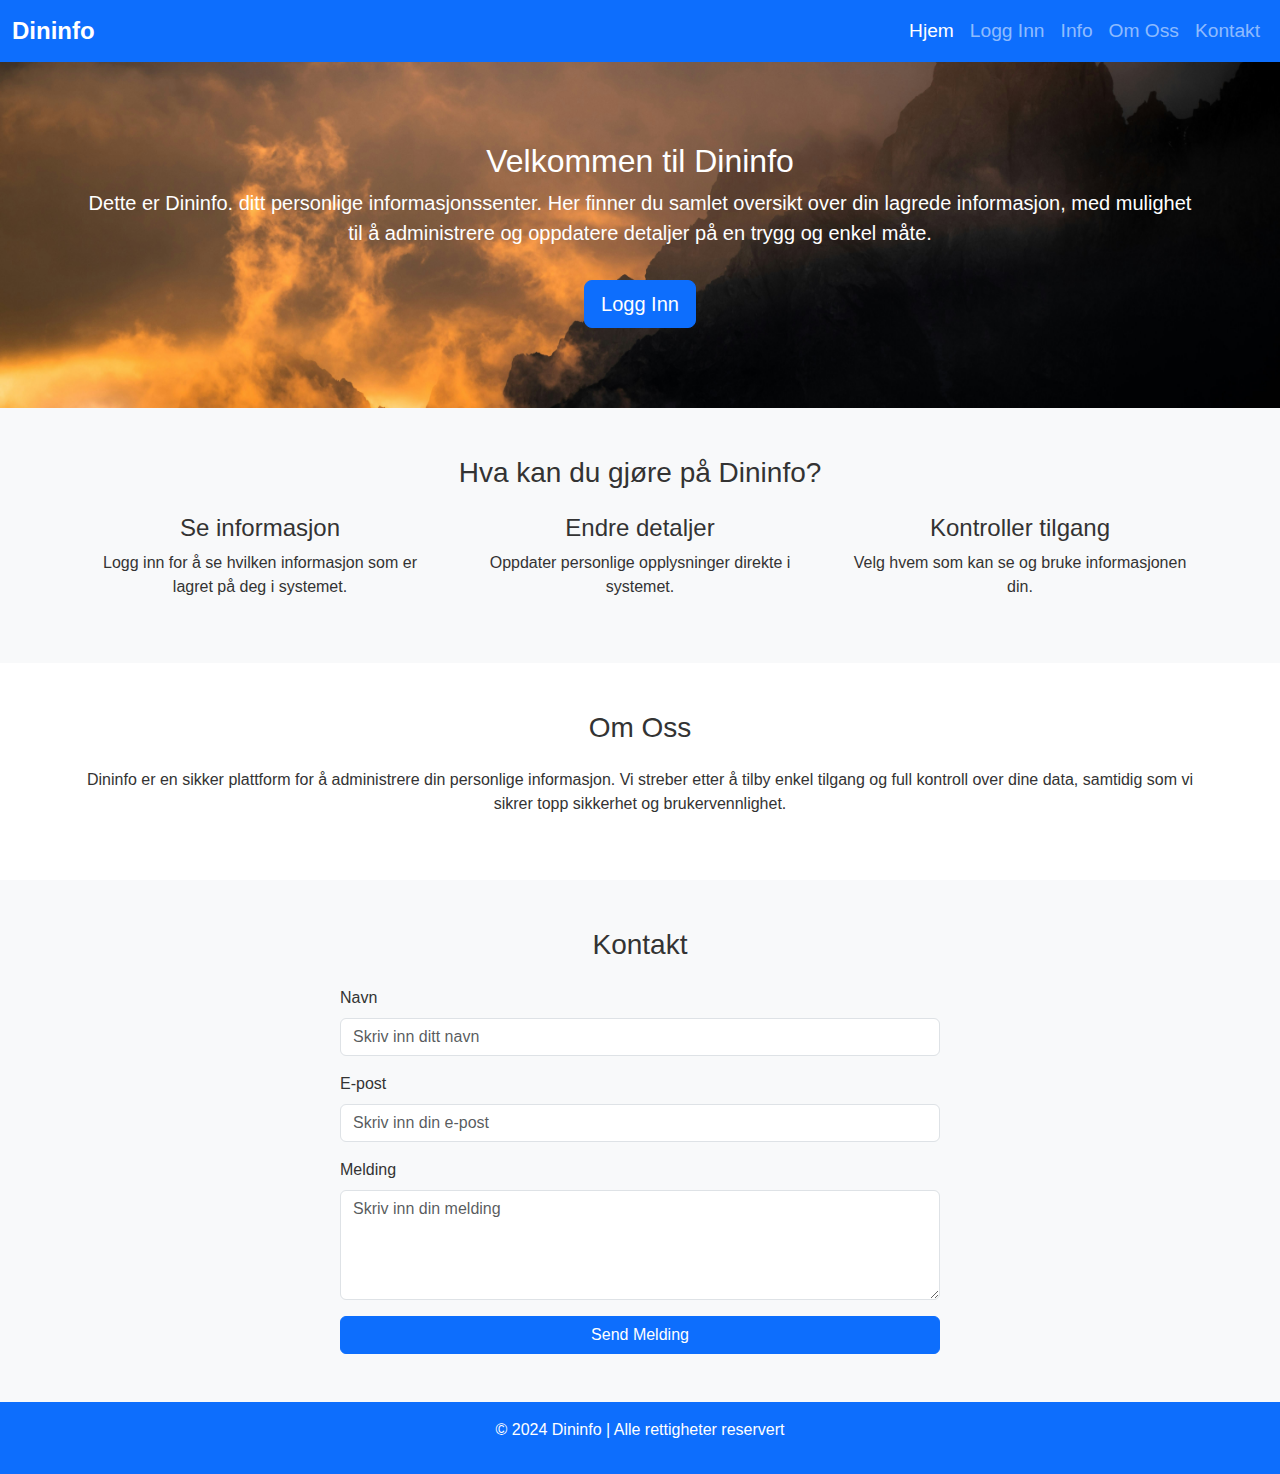
<file: index.html>
<!DOCTYPE html>
<html lang="no">
<head>
    <meta charset="UTF-8">
    <meta name="viewport" content="width=device-width, initial-scale=1.0">
    <title>Dininfo</title>
    <link href="https://cdn.jsdelivr.net/npm/bootstrap@5.3.2/dist/css/bootstrap.min.css" rel="stylesheet">
    <link rel="stylesheet" href="css/style.css">
</head>
<body>
    <!-- Navbar -->
    <nav class="navbar navbar-expand-lg navbar-dark bg-primary">
        <div class="container-fluid">
            <a class="navbar-brand" href="#">Dininfo</a>
            <button class="navbar-toggler" type="button" data-bs-toggle="collapse" data-bs-target="#navbarNav" aria-controls="navbarNav" aria-expanded="false" aria-label="Toggle navigation">
                <span class="navbar-toggler-icon"></span>
            </button>
            <div class="collapse navbar-collapse" id="navbarNav">
                <ul class="navbar-nav ms-auto">
                    <li class="nav-item">
                        <a class="nav-link active" aria-current="page" href="#hero-section">Hjem</a>
                    </li>
                    <li class="nav-item">
                        <a class="nav-link" href="login.html">Logg Inn</a>
                    </li>
                    <li class="nav-item">
                        <a class="nav-link" href="#info-section">Info</a>
                    </li>
                    <li class="nav-item">
                        <a class="nav-link" href="#about-section">Om Oss</a>
                    </li>
                    <li class="nav-item">
                        <a class="nav-link" href="#contact-section">Kontakt</a>
                    </li>
                </ul>
            </div>
        </div>
    </nav>

    <!-- Hero Section -->
    <section id="hero-section" class="text-center">
        <div class="container">
            <h2>Velkommen til Dininfo</h2>
            <p class="lead">Dette er Dininfo. ditt personlige informasjonssenter. Her finner du samlet oversikt over din lagrede informasjon, med mulighet til å administrere og oppdatere detaljer på en trygg og enkel måte.</p>
            <a href="login.html" class="btn btn-primary btn-lg mt-3">Logg Inn</a>
        </div>
    </section>
    

    <!-- Info Section -->
    <section id="info-section" class="py-5 bg-light">
        <div class="container">
            <h3 class="text-center mb-4">Hva kan du gjøre på Dininfo?</h3>
            <div class="row text-center">
                <div class="col-md-4">
                    <h4>Se informasjon</h4>
                    <p>Logg inn for å se hvilken informasjon som er lagret på deg i systemet.</p>
                </div>
                <div class="col-md-4">
                    <h4>Endre detaljer</h4>
                    <p>Oppdater personlige opplysninger direkte i systemet.</p>
                </div>
                <div class="col-md-4">
                    <h4>Kontroller tilgang</h4>
                    <p>Velg hvem som kan se og bruke informasjonen din.</p>
                </div>
            </div>
        </div>
    </section>

    <!-- Om oss Section -->
    <section id="about-section" class="py-5 bg-white">
        <div class="container">
            <h3 class="text-center mb-4">Om Oss</h3>
            <p class="text-center">Dininfo er en sikker plattform for å administrere din personlige informasjon. Vi streber etter å tilby enkel tilgang og full kontroll over dine data, samtidig som vi sikrer topp sikkerhet og brukervennlighet.</p>
        </div>
    </section>

    <!-- Kontakt oss Section -->
    <section id="contact-section" class="py-5 bg-light">
        <div class="container">
            <h3 class="text-center mb-4">Kontakt</h3>
            <form class="mx-auto" style="max-width: 600px;">
                <div class="mb-3">
                    <label for="name" class="form-label">Navn</label>
                    <input type="text" id="name" name="name" class="form-control" placeholder="Skriv inn ditt navn" required>
                </div>
                <div class="mb-3">
                    <label for="email" class="form-label">E-post</label>
                    <input type="email" id="email" name="email" class="form-control" placeholder="Skriv inn din e-post" required>
                </div>
                <div class="mb-3">
                    <label for="message" class="form-label">Melding</label>
                    <textarea id="message" name="message" rows="4" class="form-control" placeholder="Skriv inn din melding" required></textarea>
                </div>
                <button type="submit" class="btn btn-primary w-100">Send Melding</button>
            </form>
        </div>
    </section>

    <!-- Footer -->
    <footer class="bg-primary text-white text-center py-3">
        <p>© 2024 Dininfo | Alle rettigheter reservert</p>
    </footer>

    <!-- Bootstrap JS -->
    <script src="https://cdn.jsdelivr.net/npm/bootstrap@5.3.2/dist/js/bootstrap.bundle.min.js"></script>
</body>
</html>
</file>
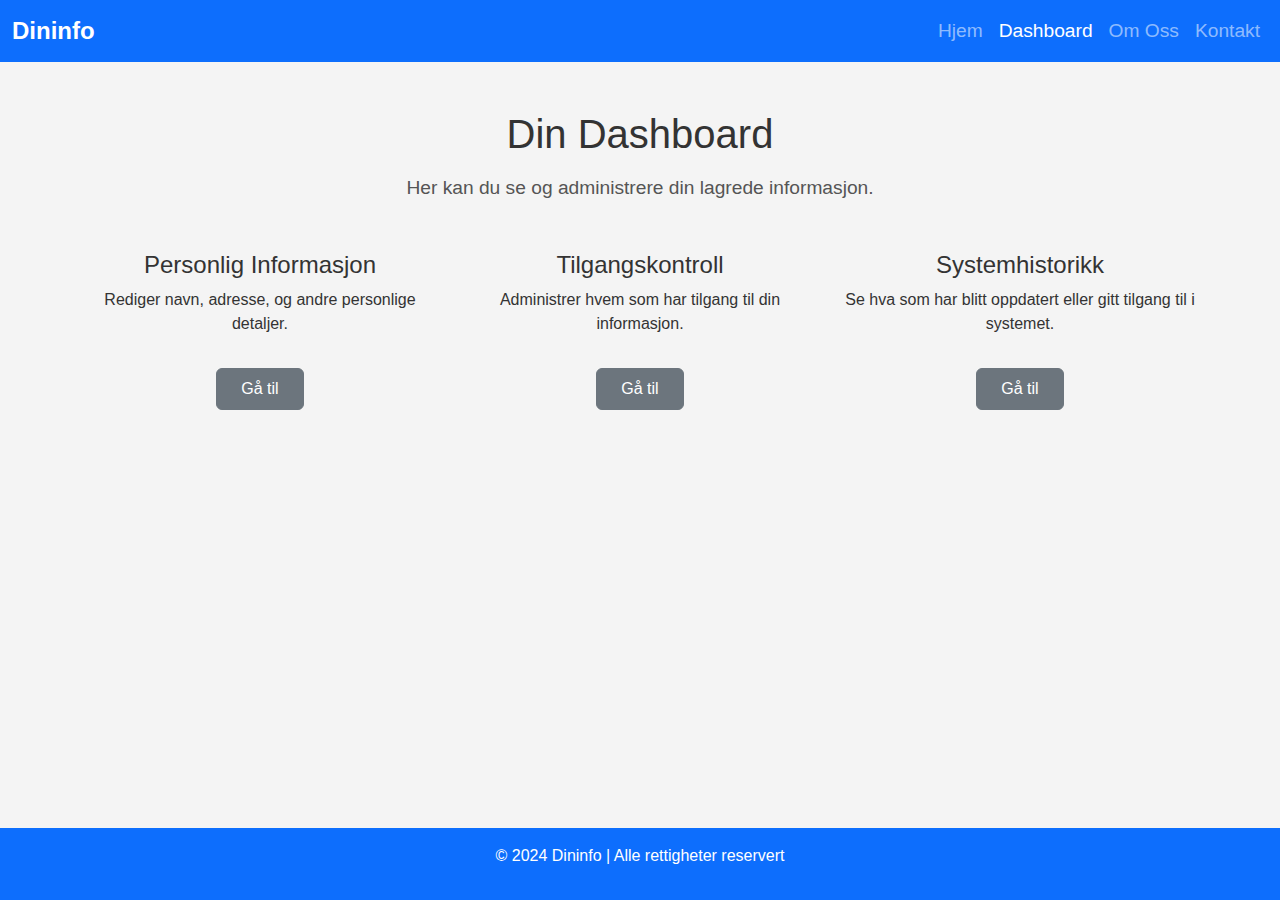
<file: dashboard.html>
<!DOCTYPE html>
<html lang="no">
<head>
    <meta charset="UTF-8">
    <meta name="viewport" content="width=device-width, initial-scale=1.0">
    <title>Dininfo - Dashboard</title>
    <link href="https://cdn.jsdelivr.net/npm/bootstrap@5.3.2/dist/css/bootstrap.min.css" rel="stylesheet">
    <link rel="stylesheet" href="css/style.css">
    <link rel="stylesheet" href="css/dashboard.css">
</head>
<body>
    <!-- Navbar -->
    <nav class="navbar navbar-expand-lg navbar-dark bg-primary">
        <div class="container-fluid">
            <a class="navbar-brand" href="index.html">Dininfo</a>
            <button class="navbar-toggler" type="button" data-bs-toggle="collapse" data-bs-target="#navbarNav" aria-controls="navbarNav" aria-expanded="false" aria-label="Toggle navigation">
                <span class="navbar-toggler-icon"></span>
            </button>
            <div class="collapse navbar-collapse" id="navbarNav">
                <ul class="navbar-nav ms-auto">
                    <li class="nav-item">
                        <a class="nav-link" href="index.html">Hjem</a>
                    </li>
                    <li class="nav-item">
                        <a class="nav-link active" aria-current="page" href="dashboard.html">Dashboard</a>
                    </li>
                    <li class="nav-item">
                        <a class="nav-link" href="index.html#about-section">Om Oss</a>
                    </li>
                    <li class="nav-item">
                        <a class="nav-link" href="index.html#contact-section">Kontakt</a>
                    </li>
                </ul>
            </div>
        </div>
    </nav>

    <!-- Main Content -->
    <main>
        <section class="py-5">
            <div class="container text-center">
                <h2>Din Dashboard</h2>
                <p class="lead">Her kan du se og administrere din lagrede informasjon.</p>
                <div class="row text-center mt-5">
                    <div class="col-md-4">
                        <h4>Personlig Informasjon</h4>
                        <p>Rediger navn, adresse, og andre personlige detaljer.</p>
                        <a href="personlig-info.html" class="btn btn-secondary">Gå til</a>
                    </div>
                    <div class="col-md-4">
                        <h4>Tilgangskontroll</h4>
                        <p>Administrer hvem som har tilgang til din informasjon.</p>
                        <a href="tilgangskontroll.html" class="btn btn-secondary">Gå til</a>
                    </div>
                    <div class="col-md-4">
                        <h4>Systemhistorikk</h4>
                        <p>Se hva som har blitt oppdatert eller gitt tilgang til i systemet.</p>
                        <a href="systemhistorikk.html" class="btn btn-secondary">Gå til</a>
                    </div>
                </div>
            </div>
        </section>
    </main>

    <!-- Footer -->
    <footer class="bg-primary text-white text-center py-3">
        <p>© 2024 Dininfo | Alle rettigheter reservert</p>
    </footer>

    <!-- Bootstrap JS -->
    <script src="https://cdn.jsdelivr.net/npm/bootstrap@5.3.2/dist/js/bootstrap.bundle.min.js"></script>
</body>
</html>
</file>
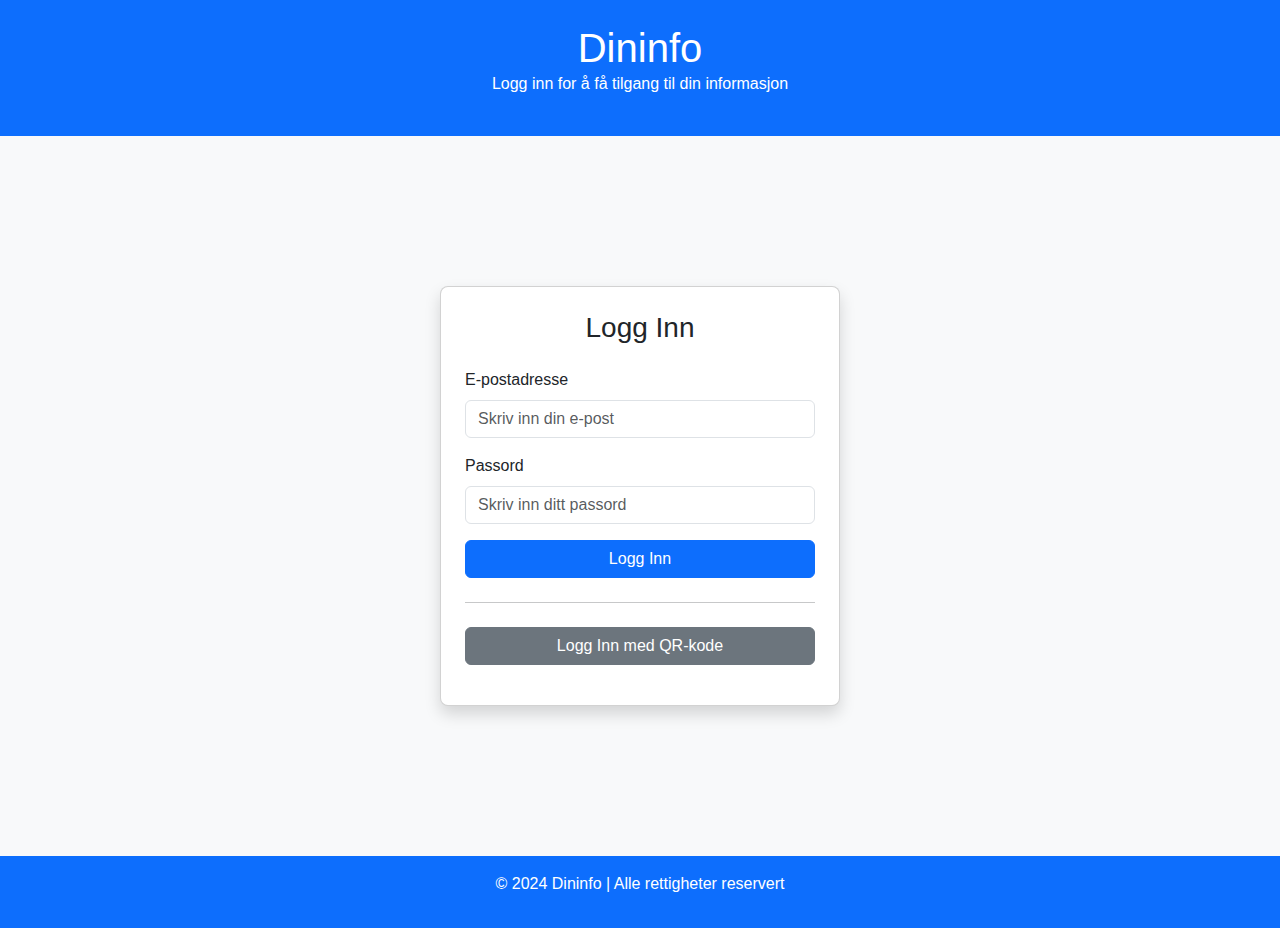
<file: login.html>
<!DOCTYPE html>
<html lang="no">
<head>
    <meta charset="UTF-8">
    <meta name="viewport" content="width=device-width, initial-scale=1.0">
    <title>Dininfo - Logg Inn</title>
    <link href="https://cdn.jsdelivr.net/npm/bootstrap@5.3.2/dist/css/bootstrap.min.css" rel="stylesheet">
    <link rel="stylesheet" href="css/login.css">
</head>
<body>
    <!-- Header -->
    <header class="bg-primary text-white text-center py-4">
        <a href="index.html" class="text-white text-decoration-none">
            <h1>Dininfo</h1>
        </a>
        <p>Logg inn for å få tilgang til din informasjon</p>
    </header>

    <!-- Login Form -->
    <section class="d-flex justify-content-center align-items-center" style="height: 80vh; background-color: #f8f9fa;">
        <div class="card shadow p-4" style="width: 100%; max-width: 400px;">
            <h3 class="text-center mb-4">Logg Inn</h3>
            <form id="login-form">
                <div class="mb-3">
                    <label for="email" class="form-label">E-postadresse</label>
                    <input type="email" id="email" name="email" class="form-control" placeholder="Skriv inn din e-post" required>
                </div>
                <div class="mb-3">
                    <label for="password" class="form-label">Passord</label>
                    <input type="password" id="password" name="password" class="form-control" placeholder="Skriv inn ditt passord" required>
                </div>
                <button type="submit" class="btn btn-primary w-100">Logg Inn</button>
            </form>

            <!-- QR Login -->
            <hr class="my-4">
            <button id="qr-login-btn" class="btn btn-secondary w-100">Logg Inn med QR-kode</button>
            <div id="qr-code-container" style="display: none; text-align: center; margin-top: 20px;">
                <p>Scan QR-koden med din telefon for å logge inn:</p>
                <img src="images/QR.png" alt="QR Code Placeholder" class="img-fluid">
            </div>

            
            <div id="alert-container" class="mt-3"></div>
        </div>
    </section>

    <!-- Footer -->
    <footer class="bg-primary text-white text-center py-3">
        <p>© 2024 Dininfo | Alle rettigheter reservert</p>
    </footer>

    <!-- Bootstrap JS -->
    <script src="https://cdn.jsdelivr.net/npm/bootstrap@5.3.2/dist/js/bootstrap.bundle.min.js"></script>
    <script src="js/login.js"></script> <!-- External JavaScript -->
</body>
</html>
</file>
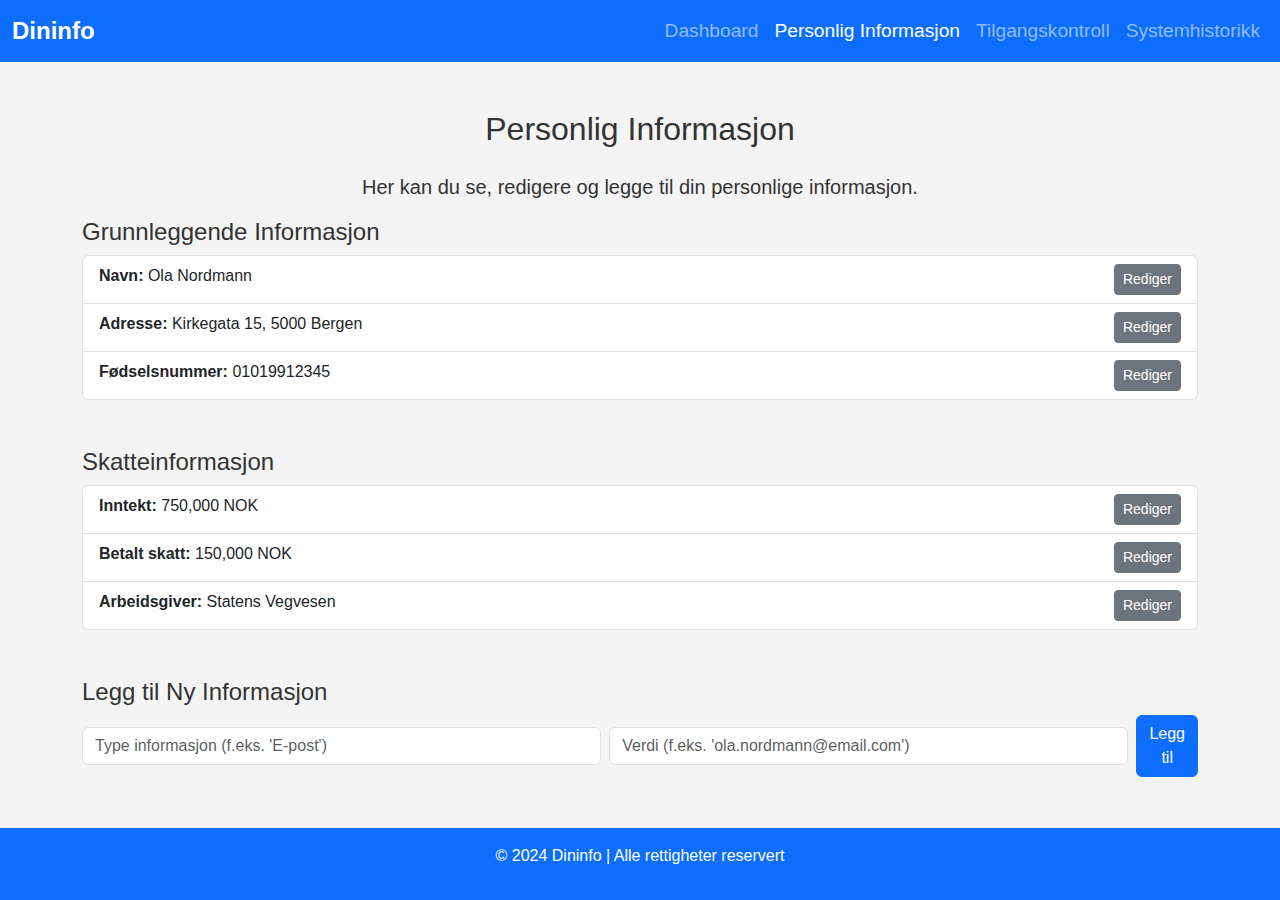
<file: personlig-info.html>
<!DOCTYPE html>
<html lang="no">
<head>
    <meta charset="UTF-8">
    <meta name="viewport" content="width=device-width, initial-scale=1.0">
    <title>Dininfo - Personlig Informasjon</title>
    <link href="https://cdn.jsdelivr.net/npm/bootstrap@5.3.2/dist/css/bootstrap.min.css" rel="stylesheet">
    <link rel="stylesheet" href="css/style.css">
</head>
<body>
    <!-- Navbar -->
    <nav class="navbar navbar-expand-lg navbar-dark bg-primary">
        <div class="container-fluid">
            <a class="navbar-brand" href="index.html">Dininfo</a>
            <button class="navbar-toggler" type="button" data-bs-toggle="collapse" data-bs-target="#navbarNav" aria-controls="navbarNav" aria-expanded="false" aria-label="Toggle navigation">
                <span class="navbar-toggler-icon"></span>
            </button>
            <div class="collapse navbar-collapse" id="navbarNav">
                <ul class="navbar-nav ms-auto">
                    <li class="nav-item">
                        <a class="nav-link" href="dashboard.html">Dashboard</a>
                    </li>
                    <li class="nav-item">
                        <a class="nav-link active" aria-current="page" href="personlig-info.html">Personlig Informasjon</a>
                    </li>
                    <li class="nav-item">
                        <a class="nav-link" href="tilgangskontroll.html">Tilgangskontroll</a>
                    </li>
                    <li class="nav-item">
                        <a class="nav-link" href="systemhistorikk.html">Systemhistorikk</a>
                    </li>
                </ul>
            </div>
        </div>
    </nav>

    <!-- Main Content -->
    <main class="py-5">
        <div class="container">
            <h2 class="text-center mb-4">Personlig Informasjon</h2>
            <p class="lead text-center">Her kan du se, redigere og legge til din personlige informasjon.</p>
            
            <!-- Personlig Info Section -->
            <div class="mb-5">
                <h4>Grunnleggende Informasjon</h4>
                <ul id="personal-info-list" class="list-group">
                    <li class="list-group-item">
                        <strong>Navn:</strong> <span class="info">Ola Nordmann</span>
                        <button class="btn btn-sm btn-secondary float-end edit-btn">Rediger</button>
                    </li>
                    <li class="list-group-item">
                        <strong>Adresse:</strong> <span class="info">Kirkegata 15, 5000 Bergen</span>
                        <button class="btn btn-sm btn-secondary float-end edit-btn">Rediger</button>
                    </li>
                    <li class="list-group-item">
                        <strong>Fødselsnummer:</strong> <span class="info">01019912345</span>
                        <button class="btn btn-sm btn-secondary float-end edit-btn">Rediger</button>
                    </li>
                </ul>
            </div>

            <!-- Skatte info Section -->
            <div class="mb-5">
                <h4>Skatteinformasjon</h4>
                <ul id="tax-info-list" class="list-group">
                    <li class="list-group-item">
                        <strong>Inntekt:</strong> <span class="info">750,000 NOK</span>
                        <button class="btn btn-sm btn-secondary float-end edit-btn">Rediger</button>
                    </li>
                    <li class="list-group-item">
                        <strong>Betalt skatt:</strong> <span class="info">150,000 NOK</span>
                        <button class="btn btn-sm btn-secondary float-end edit-btn">Rediger</button>
                    </li>
                    <li class="list-group-item">
                        <strong>Arbeidsgiver:</strong> <span class="info">Statens Vegvesen</span>
                        <button class="btn btn-sm btn-secondary float-end edit-btn">Rediger</button>
                    </li>
                </ul>
            </div>

            <!-- Legg til Section -->
            <div>
                <h4>Legg til Ny Informasjon</h4>
                <form id="add-info-form" class="d-flex align-items-center gap-2">
                    <input type="text" id="new-info-label" class="form-control" placeholder="Type informasjon (f.eks. 'E-post')" required>
                    <input type="text" id="new-info-value" class="form-control" placeholder="Verdi (f.eks. 'ola.nordmann@email.com')" required>
                    <button type="submit" class="btn btn-primary">Legg til</button>
                </form>
            </div>
        </div>
    </main>

    <!-- Footer -->
    <footer class="bg-primary text-white text-center py-3">
        <p>© 2024 Dininfo | Alle rettigheter reservert</p>
    </footer>

    <!-- Bootstrap JS -->
    <script src="https://cdn.jsdelivr.net/npm/bootstrap@5.3.2/dist/js/bootstrap.bundle.min.js"></script>
    <script src="js/personlig-info.js"></script> <!-- JavaScript for dynamic functionality -->
</body>
</html>
</file>
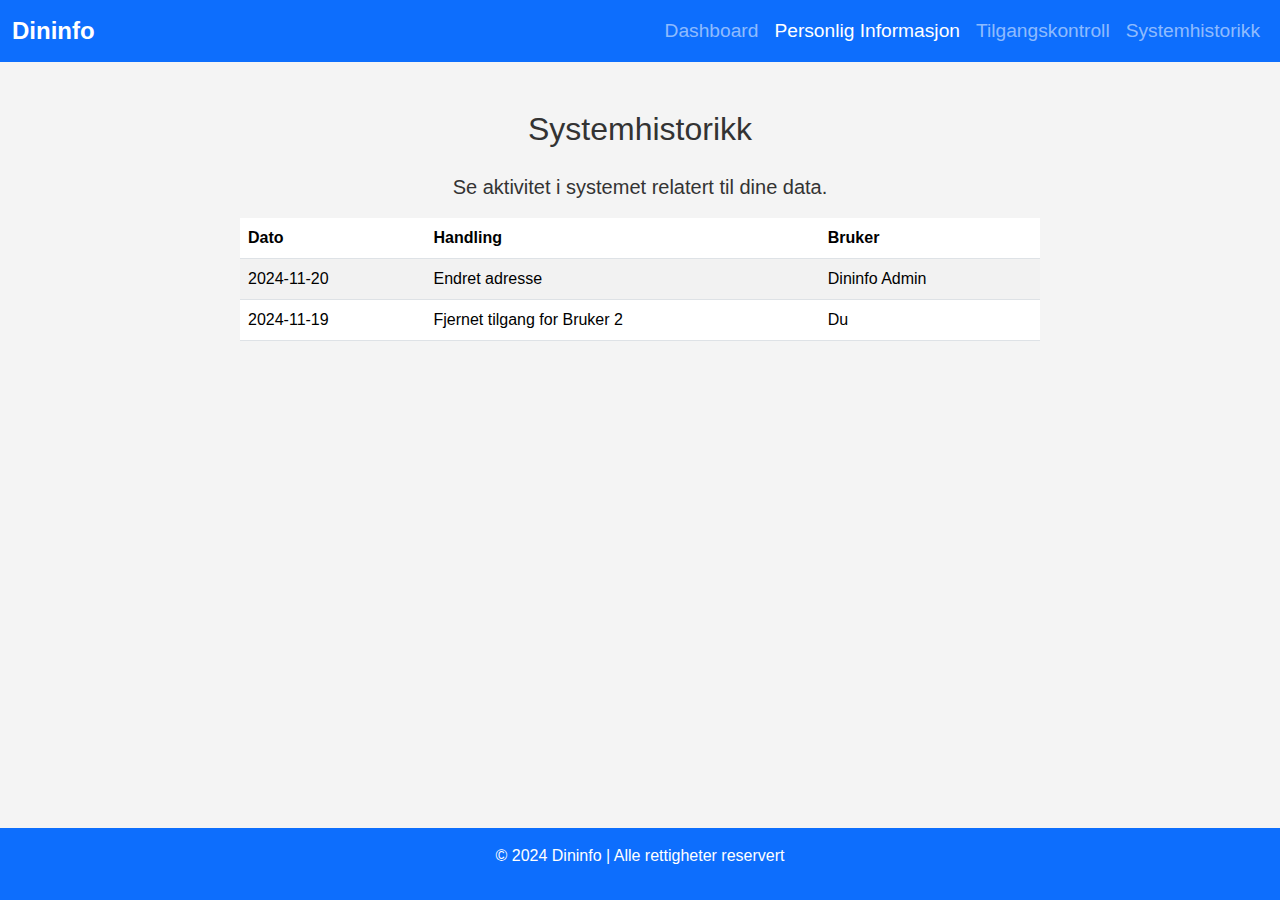
<file: systemhistorikk.html>
<!DOCTYPE html>
<html lang="no">
<head>
    <meta charset="UTF-8">
    <meta name="viewport" content="width=device-width, initial-scale=1.0">
    <title>Dininfo - Personlig Informasjon</title>
    <link href="https://cdn.jsdelivr.net/npm/bootstrap@5.3.2/dist/css/bootstrap.min.css" rel="stylesheet">
    <link rel="stylesheet" href="css/style.css">
</head>
<body>
    <!-- Navbar -->
    <nav class="navbar navbar-expand-lg navbar-dark bg-primary">
        <div class="container-fluid">
            <a class="navbar-brand" href="index.html">Dininfo</a>
            <button class="navbar-toggler" type="button" data-bs-toggle="collapse" data-bs-target="#navbarNav" aria-controls="navbarNav" aria-expanded="false" aria-label="Toggle navigation">
                <span class="navbar-toggler-icon"></span>
            </button>
            <div class="collapse navbar-collapse" id="navbarNav">
                <ul class="navbar-nav ms-auto">
                    <li class="nav-item">
                        <a class="nav-link" href="dashboard.html">Dashboard</a>
                    </li>
                    <li class="nav-item">
                        <a class="nav-link active" aria-current="page" href="personlig-info.html">Personlig Informasjon</a>
                    </li>
                    <li class="nav-item">
                        <a class="nav-link" href="tilgangskontroll.html">Tilgangskontroll</a>
                    </li>
                    <li class="nav-item">
                        <a class="nav-link" href="systemhistorikk.html">Systemhistorikk</a>
                    </li>
                </ul>
            </div>
        </div>
    </nav>

    <!-- Main Content -->
    <main class="py-5">
        <h2 class="text-center mb-4">Systemhistorikk</h2>
        <p class="lead text-center">Se aktivitet i systemet relatert til dine data.</p>
        <table class="table table-striped mx-auto" style="max-width: 800px;">
            <thead>
                <tr>
                    <th>Dato</th>
                    <th>Handling</th>
                    <th>Bruker</th>
                </tr>
            </thead>
            <tbody>
                <tr>
                    <td>2024-11-20</td>
                    <td>Endret adresse</td>
                    <td>Dininfo Admin</td>
                </tr>
                <tr>
                    <td>2024-11-19</td>
                    <td>Fjernet tilgang for Bruker 2</td>
                    <td>Du</td>
                </tr>
            </tbody>
        </table>
        
    </main>

    <!-- Footer -->
    <footer class="bg-primary text-white text-center py-3">
        <p>© 2024 Dininfo | Alle rettigheter reservert</p>
    </footer>

    <!-- Bootstrap JS -->
    <script src="https://cdn.jsdelivr.net/npm/bootstrap@5.3.2/dist/js/bootstrap.bundle.min.js"></script>
</body>
</html>
</file>
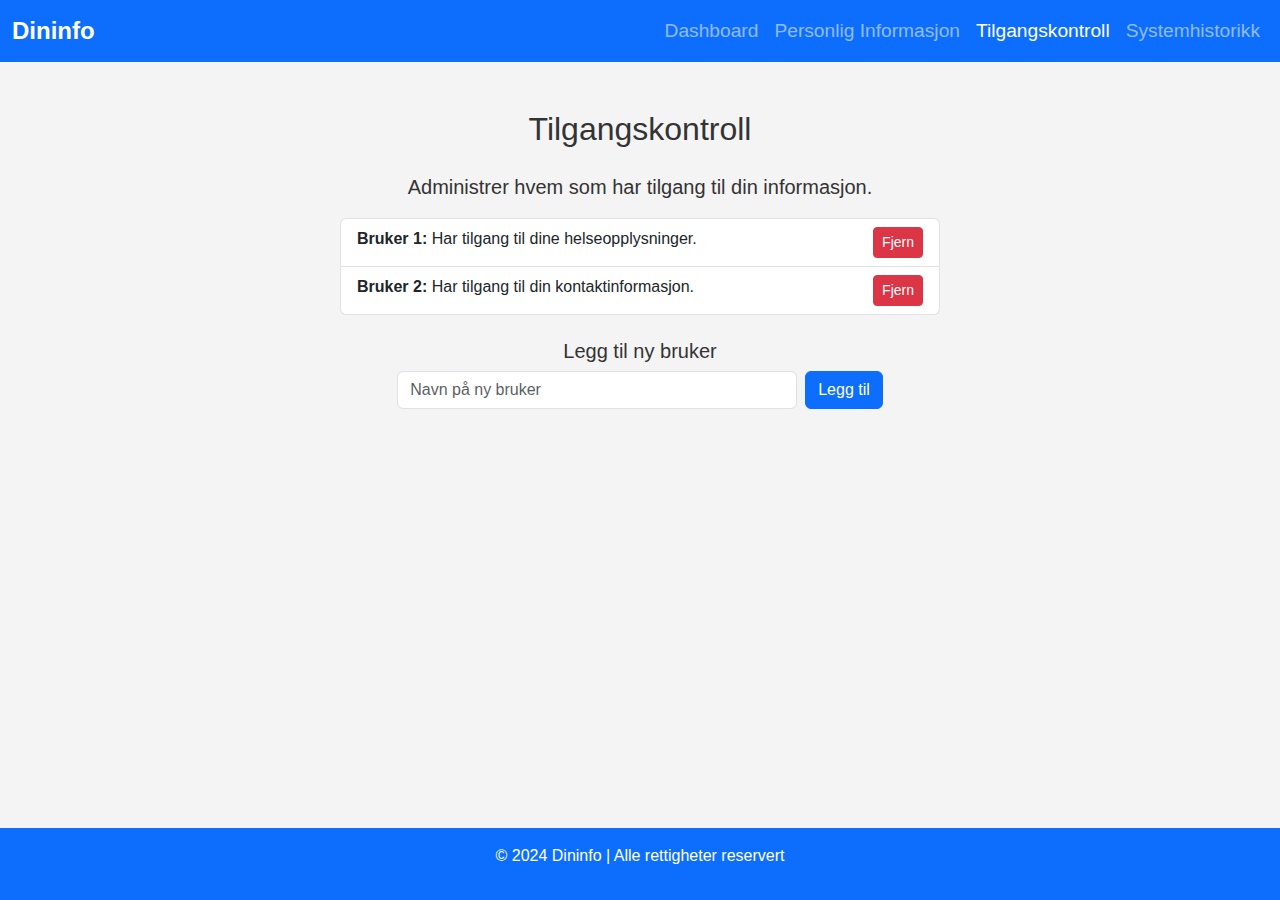
<file: tilgangskontroll.html>
<!DOCTYPE html>
<html lang="no">
<head>
    <meta charset="UTF-8">
    <meta name="viewport" content="width=device-width, initial-scale=1.0">
    <title>Dininfo - Tilgangskontroll</title>
    <link href="https://cdn.jsdelivr.net/npm/bootstrap@5.3.2/dist/css/bootstrap.min.css" rel="stylesheet">
    <link rel="stylesheet" href="css/style.css">
</head>
<body>
    <!-- Navbar -->
    <nav class="navbar navbar-expand-lg navbar-dark bg-primary">
        <div class="container-fluid">
            <a class="navbar-brand" href="index.html">Dininfo</a>
            <button class="navbar-toggler" type="button" data-bs-toggle="collapse" data-bs-target="#navbarNav" aria-controls="navbarNav" aria-expanded="false" aria-label="Toggle navigation">
                <span class="navbar-toggler-icon"></span>
            </button>
            <div class="collapse navbar-collapse" id="navbarNav">
                <ul class="navbar-nav ms-auto">
                    <li class="nav-item">
                        <a class="nav-link" href="dashboard.html">Dashboard</a>
                    </li>
                    <li class="nav-item">
                        <a class="nav-link" href="personlig-info.html">Personlig Informasjon</a>
                    </li>
                    <li class="nav-item">
                        <a class="nav-link active" aria-current="page" href="tilgangskontroll.html">Tilgangskontroll</a>
                    </li>
                    <li class="nav-item">
                        <a class="nav-link" href="systemhistorikk.html">Systemhistorikk</a>
                    </li>
                </ul>
            </div>
        </div>
    </nav>

    <!-- Main Content -->
    <main class="py-5">
        <div class="container">
            <h2 class="text-center mb-4">Tilgangskontroll</h2>
            <p class="lead text-center">Administrer hvem som har tilgang til din informasjon.</p>
            <ul id="user-list" class="list-group mx-auto" style="max-width: 600px;">
                <li class="list-group-item">
                    <strong>Bruker 1:</strong> Har tilgang til dine helseopplysninger.
                    <button class="btn btn-danger btn-sm float-end remove-user-btn">Fjern</button>
                </li>
                <li class="list-group-item">
                    <strong>Bruker 2:</strong> Har tilgang til din kontaktinformasjon.
                    <button class="btn btn-danger btn-sm float-end remove-user-btn">Fjern</button>
                </li>
            </ul>
            <div class="mt-4">
                <h5 class="text-center">Legg til ny bruker</h5>
                <form id="add-user-form" class="d-flex justify-content-center align-items-center gap-2">
                    <input type="text" id="new-user-name" class="form-control" placeholder="Navn på ny bruker" required style="max-width: 400px;">
                    <button type="submit" class="btn btn-primary">Legg til</button>
                </form>
            </div>
        </div>
    </main>

    <!-- Footer -->
    <footer class="bg-primary text-white text-center py-3">
        <p>© 2024 Dininfo | Alle rettigheter reservert</p>
    </footer>

    <!-- Bootstrap JS -->
    <script src="https://cdn.jsdelivr.net/npm/bootstrap@5.3.2/dist/js/bootstrap.bundle.min.js"></script>
    <script src="js/tilgangskontroll.js"></script> <!-- Ekstern JavaScript -->
</body>
</html>
</file>
<file: css/style.css>
body {
    display: flex;
    flex-direction: column;
    min-height: 100vh;
    margin: 0; 
    font-family: 'Arial', sans-serif;
    background-color: #f4f4f4;
    color: #333;
}

html {
    scroll-behavior: smooth;
}


main {
    flex: 1;
}

/* Header */
header {
    background-color: #007bff;
    color: white;
    text-align: center;
    padding: 1.5rem 1rem;
}

header h1 {
    margin: 0;
    font-size: 2.5rem;
}

header p {
    margin: 0.5rem 0 0;
    font-size: 1.2rem;
}

/* Hero Background */
#hero-section {
    background: url('../images/background.jpg') no-repeat center center/cover;
    color: white; /* Adjust text color for contrast */
    padding: 5rem 0; /* Adjust spacing as needed */
}


/* Navbar */
.navbar-brand {
    font-size: 1.5rem;
    font-weight: bold;
}

.nav-link {
    font-size: 1.2rem;
    padding: 0.5rem 1rem;
}

.navbar-toggler {
    border-color: white; 
}

/* Footer */
footer {
    background-color: #007bff;
    color: white;
    text-align: center;
    padding: 1rem 0;
}
</file>
<file: css/dashboard.css>
main {
    flex: 1;
}

section {
    padding: 2rem;
    text-align: center;
}

h2 {
    font-size: 2.5rem;
    margin-bottom: 1rem;
}


.dashboard-row {
    margin-top: 3rem; 
}


p.lead {
    font-size: 1.2rem;
    color: #555;
}

.btn-secondary {
    margin-top: 1rem;
    padding: 0.5rem 1.5rem;
    font-size: 1rem;
}

/* Footer */
footer {
    background-color: #007bff;
    color: white;
    text-align: center;
    padding: 1rem 0;
}
</file>
<file: css/login.css>
/* Body */
body {
    display: flex;
    flex-direction: column;
    min-height: 100vh; 
    margin: 0;
    font-family: 'Arial', sans-serif;
    background-color: #f4f4f4;
    color: #333;
}

main {
    flex: 1; 
}

/* Header */
header {
    background-color: #007bff;
    color: white;
    text-align: center;
    padding: 1.5rem 1rem;
}

header a {
    text-decoration: none;
    color: white;
}

header h1 {
    margin: 0;
    font-size: 2.5rem;
}

/* Login */
.card {
    background-color: white;
    border-radius: 8px;
    padding: 2rem;
    box-shadow: 0 4px 6px rgba(0, 0, 0, 0.1);
}

/* QR Styles */
#qr-code-container {
    display: none; 
    text-align: center;
    margin-top: 20px;
}

/* Footer */
footer {
    background-color: #007bff;
    color: white;
    text-align: center;
    padding: 1rem 0;
}
</file>
